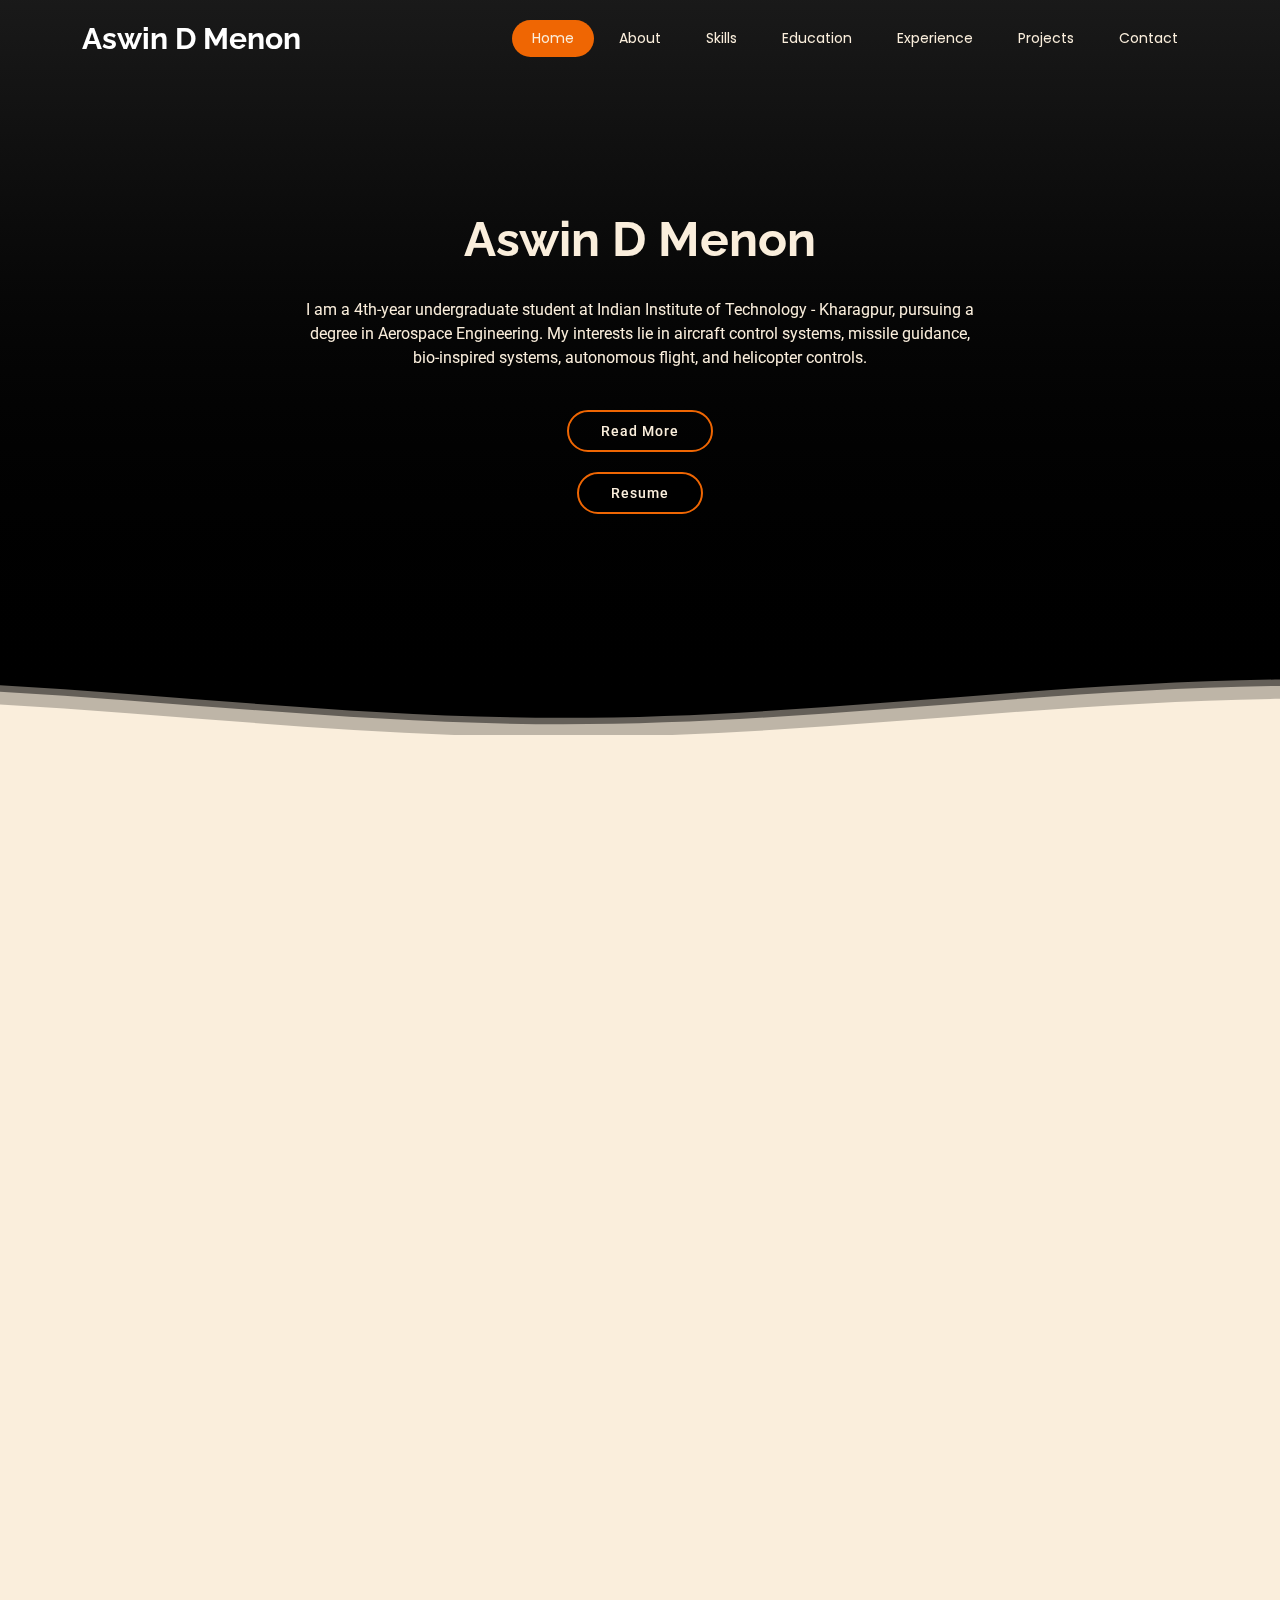
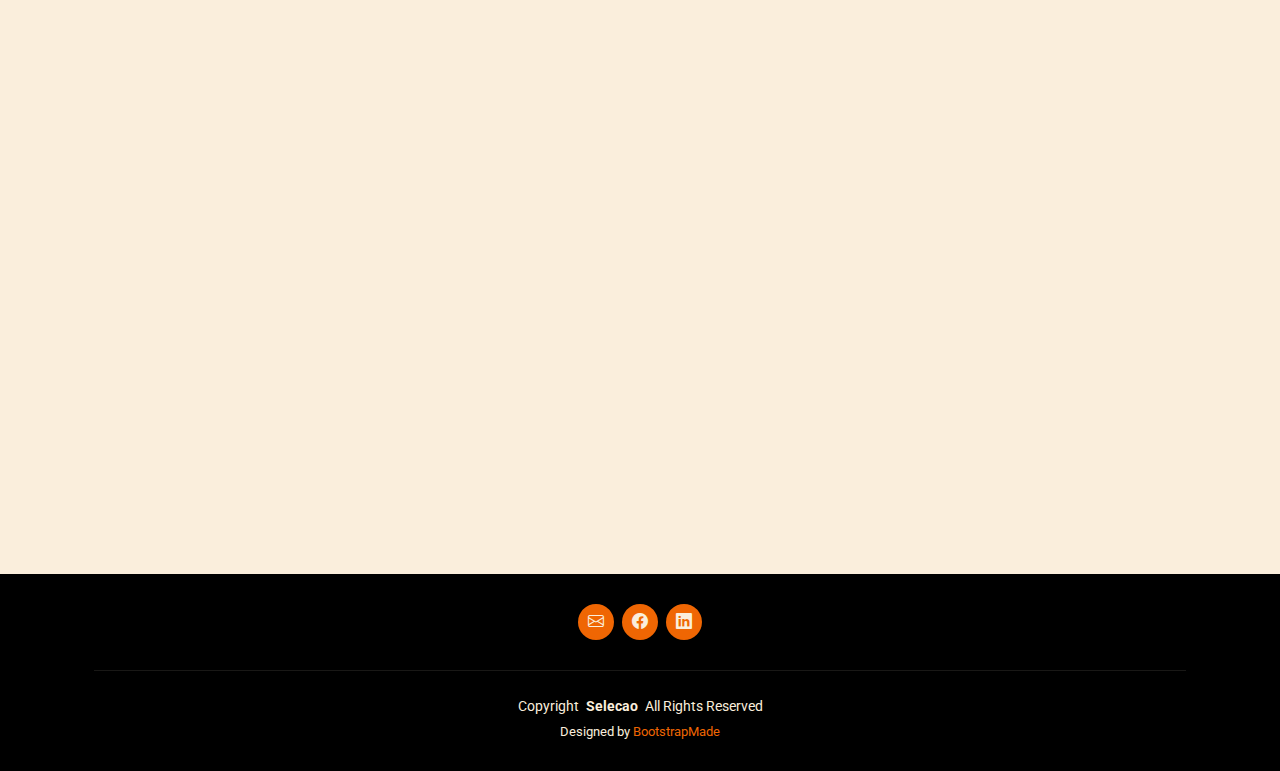
<file: index.html>
<!DOCTYPE html>
<html lang="en">

    <head>
        <meta charset="utf-8">
        <meta content="width=device-width, initial-scale=1.0" name="viewport">
        <title>Aswin D Menon</title>
        <meta name="description" content="">
        <meta name="keywords" content="">

        <!-- Favicons -->
        <link href="assets/img/favicon.png" rel="icon">
        <link href="assets/img/apple-touch-icon.png" rel="apple-touch-icon">

        <!-- Fonts -->
        <link href="https://fonts.googleapis.com" rel="preconnect">
        <link href="https://fonts.gstatic.com" rel="preconnect" crossorigin>
        <link href="https://fonts.googleapis.com/css2?family=Roboto:ital,wght@0,100;0,300;0,400;0,500;0,700;0,900;1,100;1,300;1,400;1,500;1,700;1,900&family=Poppins:ital,wght@0,100;0,200;0,300;0,400;0,500;0,600;0,700;0,800;0,900;1,100;1,200;1,300;1,400;1,500;1,600;1,700;1,800;1,900&family=Raleway:ital,wght@0,100;0,200;0,300;0,400;0,500;0,600;0,700;0,800;0,900;1,100;1,200;1,300;1,400;1,500;1,600;1,700;1,800;1,900&display=swap" rel="stylesheet">

        <!-- Vendor CSS Files -->
        <link href="assets/vendor/bootstrap/css/bootstrap.min.css" rel="stylesheet">
        <link href="assets/vendor/bootstrap-icons/bootstrap-icons.css" rel="stylesheet">
        <link href="assets/vendor/aos/aos.css" rel="stylesheet">
        <link href="assets/vendor/animate.css/animate.min.css" rel="stylesheet">
        <link href="assets/vendor/glightbox/css/glightbox.min.css" rel="stylesheet">
        <link href="assets/vendor/swiper/swiper-bundle.min.css" rel="stylesheet">

        <!-- Main CSS File -->
        <link href="assets/css/main.css" rel="stylesheet">

        <!-- =======================================================
            * Template Name: Selecao
            * Template URL: https://bootstrapmade.com/selecao-bootstrap-template/
            * Updated: Aug 07 2024 with Bootstrap v5.3.3
            * Author: BootstrapMade.com
            * License: https://bootstrapmade.com/license/
            ======================================================== -->
    </head>

    <body class="index-page">

        <header id="header" class="header d-flex align-items-center fixed-top">
            <div class="container-fluid container-xl position-relative d-flex align-items-center justify-content-between">

                <a href="index.html" class="logo d-flex align-items-center">
                    <!-- Uncomment the line below if you also wish to use an image logo -->
                    <!-- <img src="assets/img/logo.png" alt=""> -->
                    <h1 class="sitename">Aswin D Menon</h1>
                </a>

                <nav id="navmenu" class="navmenu">
                    <ul>
                        <li><a href="#hero" class="active">Home</a></li>
                        <li><a href="#about">About</a></li>
                        <li><a href="#skills">Skills</a></li>
                        <li><a href="#education">Education</a></li>
                        <li><a href="#experience">Experience</a></li>
                        <li><a href="#projects">Projects</a></li>
                        <li><a href="#contact">Contact</a></li>
                    </ul>
                    <i class="mobile-nav-toggle d-xl-none bi bi-list"></i>
                </nav>

            </div>
        </header>

        <main class="main">

            <!-- Hero Section -->
            <section id="hero" class="hero section dark-background">

                <div id="hero-carousel" data-bs-interval="5000" class="container carousel carousel-fade" data-bs-ride="carousel">

                    <!-- Slide 1 -->
                    <div class="carousel-item active">
                        <div class="carousel-container">
                            <h2 class="animate__animated animate__fadeInDown">Aswin D Menon</h2>
                            <p class="animate__animated animate__fadeInUp">I am a 4th-year undergraduate student at Indian Institute of Technology - Kharagpur, pursuing a degree in Aerospace Engineering. My interests lie in aircraft control systems, missile guidance, bio-inspired systems, autonomous flight, and helicopter controls.</p>
                            <a href="#about" class="btn-get-started animate__animated animate__fadeInUp scrollto">Read More</a>
                            <button onclick="document.location='./assets/Aswin_D_Menon_CV.pdf'" class="btn-resume animate__animated animate__fadeInUp">Resume</button>
                        </div>
                    </div>
                </div>

                <svg class="hero-waves" xmlns="http://www.w3.org/2000/svg" xmlns:xlink="http://www.w3.org/1999/xlink" viewBox="0 24 150 28 " preserveAspectRatio="none">
                    <defs>
                    <path id="wave-path" d="M-160 44c30 0 58-18 88-18s 58 18 88 18 58-18 88-18 58 18 88 18 v44h-352z"></path>
                    </defs>
                    <g class="wave1">
                    <use xlink:href="#wave-path" x="50" y="3"></use>
                    </g>
                    <g class="wave2">
                    <use xlink:href="#wave-path" x="50" y="0"></use>
                    </g>
                    <g class="wave3">
                    <use xlink:href="#wave-path" x="50" y="9"></use>
                    </g>
                </svg>

            </section><!-- /Hero Section -->


            <!-- About Section -->
            <section id="about" class="about section">

                <!-- Section Title -->
                <div class="container section-title" data-aos="fade-up">
                    <h2>About</h2>
                    <p>Who I am</p>
                </div><!-- End Section Title -->

                <div class="container" data-aos="fade-up">
                    <p>
                            I'm Aswin D Menon, an aspiring aerospace engineer at Indian Institute of Technology - Kharagpur. I'm passionate about developing advanced control systems for aircraft and helicopters, especially using principles of autonomous navigation. I want to contribute to designing the next generation of safer, more efficient, and highly maneuverable aircraft. Right now, I'm working on building new control algorithms for improved realizability and maneuverability of autonomous missile systems. I'm convinced the future of flight is intelligent automation, and I'm committed to pushing the field forward through research and innovative design.
                    </p>
                    <!--
                    <a onclick="document.location='./assets/Aswin_D_Menon_CV.pdf'">text</a> 
                    -->
                </div>
            </section><!-- /About Section -->


            <!-- Skills Section -->
            <section id="skills" class="about section">

                <!-- Section Title -->
                <div class="container section-title" data-aos="fade-up">
                    <h2>Skills</h2>
                    <p>What I'm good at</p>
                </div><!-- End Section Title -->

                <div class="container">
                    <div class="row gy-4">
                        <div class="col-lg-4 content" data-aos="fade-up" data-aos-delay="100">
                            <ul>
                                <li><i class="bi bi-check2-circle"></i> <span>Python</span></li>
                                <li><i class="bi bi-check2-circle"></i> <span>C</span></li>
                                <li><i class="bi bi-check2-circle"></i> <span>MATLAB</span></li>
                                <li><i class="bi bi-check2-circle"></i> <span>Arduino</span></li>
                            </ul>
                        </div>
                        <div class="col-lg-4 content" data-aos="fade-up" data-aos-delay="100">
                            <ul>
                                <li><i class="bi bi-check2-circle"></i> <span>Visual Basic</span></li>
                                <li><i class="bi bi-check2-circle"></i> <span>LaTeX</span></li>
                                <li><i class="bi bi-check2-circle"></i> <span>Simulink</span></li>
                                <li><i class="bi bi-check2-circle"></i> <span>Ansys Fluent</span></li>
                            </ul>
                        </div>
                        <div class="col-lg-4 content" data-aos="fade-up" data-aos-delay="100">
                            <ul>
                                <li><i class="bi bi-check2-circle"></i> <span>Fusion 360</span></li>
                                <li><i class="bi bi-check2-circle"></i> <span>Pix4Dmapper</span></li>
                                <li><i class="bi bi-check2-circle"></i> <span>Photoshop</span></li>
                                <li><i class="bi bi-check2-circle"></i> <span>Premier Pro</span></li>
                            </ul>
                        </div>
                    </div>
                </div>
            </section><!-- /Skills Section -->


            <!-- Education Section -->
            <section id="education" class="about section">

                <!-- Section Title -->
                <div class="container section-title" data-aos="fade-up">
                    <h2>Education</h2>
                    <p>Where I've studied</p>
                </div><!-- End Section Title -->

                <div class="container">
                    <div class="container" data-aos="fade-up">
                        <h3>Bachelor of Technology</h3>
                        <h5>&emsp;&emsp;&emsp;&emsp;&emsp;&emsp;in Aerospace Engineering</h5>
                        <p class="fst-italic">
                        Indian Institute of Technology, Kharagpur
                        </p>
                    </div>
                    <div class="container" data-aos="fade-up">
                        <h4>Coursework</h4>
                    </div>
                    <div class="row gy-4">
                        <div class="col-lg-3 content" data-aos="fade-up" data-aos-delay="100">
                            <ul>
                                <li><i class="bi bi-check2-circle"></i> <span>Automatic Control of Aircraft</span></li>
                                <li><i class="bi bi-check2-circle"></i> <span>Flight Stability and Control</span></li>
                            </ul>
                        </div>
                        <div class="col-lg-3 content" data-aos="fade-up" data-aos-delay="100">
                            <ul>
                                <li><i class="bi bi-check2-circle"></i> <span>Introduction to Flight Vehicle Controls</span></li>
                                <li><i class="bi bi-check2-circle"></i> <span>Mechanics of Flight</span></li>
                            </ul>
                        </div>
                        <div class="col-lg-3 content" data-aos="fade-up" data-aos-delay="100">
                            <ul>
                                <li><i class="bi bi-check2-circle"></i> <span>Embedded Control Systems</span></li>
                                <li><i class="bi bi-check2-circle"></i> <span>Systems Laboratory</span></li>
                            </ul>
                        </div>
                        <div class="col-lg-3 content" data-aos="fade-up" data-aos-delay="100">
                            <ul>
                                <li><i class="bi bi-check2-circle"></i> <span>Introduction to Helicopter Engineering</span></li>
                                <li><i class="bi bi-check2-circle"></i> <span>Dynamics for Aerospace Engineer</span></li>
                            </ul>
                        </div>
                    </div>
                </div>
            </section><!-- /Experience Section -->


            <!-- Experience Section -->
            <section id="experience" class="projects section">

                <!-- Section Title -->
                <div class="container section-title" data-aos="fade-up">
                    <h2>Experence</h2>
                    <p>Where I've worked</p>
                </div><!-- End Section Title -->

                <div class="container">
                    <ul class="nav nav-tabs row  d-flex" data-aos="fade-up" data-aos-delay="100">
                        <li class="nav-item col-4">
                            <a class="nav-link active show" data-bs-toggle="tab" data-bs-target="#experience-tab-1">
                                <i class="bi bi-map"></i>
                                <h4 class="d-none d-lg-block">Undergraduate Research | Unmanned Aerial Vehicles Lab</h4>
                            </a>
                        </li>
                        <li class="nav-item col-4">
                            <a class="nav-link" data-bs-toggle="tab" data-bs-target="#experience-tab-2">
                                <i class="bi bi-wind"></i>
                                <h4 class="d-none d-lg-block">Research Intern | RWR&DC</h4>
                            </a>
                        </li>
                        <li class="nav-item col-4">
                            <a class="nav-link" data-bs-toggle="tab" data-bs-target="#experience-tab-3">
                                <i class="bi bi-airplane"></i>
                                <h4 class="d-none d-lg-block">Summer Intern | Aircraft Division</h4>
                            </a>
                        </li>
                    </ul><!-- End Tab Nav -->

                    <div class="tab-content" data-aos="fade-up" data-aos-delay="200">

                        <div class="tab-pane fade active show" id="experience-tab-1">
                            <div class="row">
                                <!--
                                <div class="col-lg-6 order-2 order-lg-1 mt-3 mt-lg-0">
                                -->
                                    <h3>Undergraduate Research | Unmanned Aerial Vehicles Lab</h3>
                                    <p class="fst-italic">
                                    Prof. Sikha Hota | August 2024 - Present
                                    </p>
                                    <ul>
                                        <li><i class="bi bi-check2-all"></i> <span>Implemented Biased PNG, Two-Stage PNG, and Time-to-go Polynomial Guidance laws for 2D missile interception scenario</span> </li>
                                        <li><i class="bi bi-check2-all"></i> <span>Affirmed that the guidance algorithms achieved desired impact angles while satisfying acceleration and FOV constraints<span></li>
                                        <li><i class="bi bi-check2-all"></i> <span>Adopted multi-planar guidance laws for 3D interception and working to eliminate lateral acceleration profile discontinuities</span></li>
                                        <button onclick="document.location='./assets/BTP_1_Report___Aswin D Menon.pdf'" class="btn-resume animate__animated animate__fadeInUp">Report</button>
                                    </ul>
                                    <!--
                                </div>
                                    -->
                                <!--
                                <div class="col-lg-6 order-1 order-lg-2 text-center">
                                    <img src="assets/img/working-1.jpg" alt="" class="img-fluid">
                                </div>
                                -->
                            </div>
                        </div><!-- End Tab Content Item -->

                        <div class="tab-pane fade" id="experience-tab-2">
                            <div class="row">
                                <!--
                                <div class="col-lg-6 order-2 order-lg-1 mt-3 mt-lg-0">
                                -->
                                    <h3>Research Intern | RWR&DC</h3>
                                    <p class="fst-italic">
                                    Hindustan Aeronautics Ltd | May 2024 - July 2024
                                    </p>
                                    <ul>
                                        <li><i class="bi bi-check2-all"></i> <span>Analyzed, in-depth, the AFCS (Automatic Flight Control System) and actuator mechanisms of a semi-autonomous helicopter</span></li>
                                        <li><i class="bi bi-check2-all"></i> <span>Integrated Pitt-Peters dynamic inflow model into the helicopter dynamics simulator to improve transient response predictions</span></li>
                                        <li><i class="bi bi-check2-all"></i> <span>Validated simulation results against flight test data, for collective dump input, identifying areas for future developments</span></li>
                                        <button onclick="document.location='./assets/HAL_Internship_report.pdf'" class="btn-resume animate__animated animate__fadeInUp">Report</button>
                                        <button onclick="document.location='./assets/HAL Certificate 2.jpeg'" class="btn-resume animate__animated animate__fadeInUp">Certificate</button>
                                        
                                    </ul>
                                    <!--
                                </div>
                                    -->
                                <!--
                                <div class="col-lg-6 order-1 order-lg-2 text-center">
                                    <img src="assets/img/working-2.jpg" alt="" class="img-fluid">
                                </div>
                                -->
                            </div>
                        </div><!-- End Tab Content Item -->

                        <div class="tab-pane fade" id="experience-tab-3">
                            <div class="row">
                                <!--
                                <div class="col-lg-6 order-2 order-lg-1 mt-3 mt-lg-0">
                                -->
                                    <h3>Summer Intern | Aircraft Division</h3>
                                    <p class="fst-italic">
                                    Hindustan Aeronautics Ltd | June 2023
                                    </p>
                                    <ul>
                                        <li><i class="bi bi-check2-all"></i> <span>Gained hands-on exposure to processes from machining to final assembly of various Hawk, Jaguar, and LCA Tejas aircrafts</span></li>
                                        <li><i class="bi bi-check2-all"></i> <span>Acquired in-depth knowledge of system integration through immersive training in aircraft hangars and production facilities</span></li>
                                        <button onclick="document.location='./assets/HAL Certificate 1.jpeg'" class="btn-resume animate__animated animate__fadeInUp">Certificate</button>
                                    </ul>
                                    <!--
                                </div>
                                    -->
                                <!--
                                <div class="col-lg-6 order-1 order-lg-2 text-center">
                                    <img src="assets/img/working-3.jpg" alt="" class="img-fluid">
                                </div>
                                -->
                            </div>
                        </div><!-- End Tab Content Item -->
                    </div>
                </div>
            </section><!-- /Experience Section -->


            <!-- Projects Section -->
            <section id="projects" class="projects section">

                <!-- Section Title -->
                <div class="container section-title" data-aos="fade-up">
                    <h2>Projects</h2>
                    <p>What I've done</p>
                </div><!-- End Section Title -->

                <div class="container">
                    <ul class="nav nav-tabs row  d-flex" data-aos="fade-up" data-aos-delay="100">
                        <li class="nav-item col-4">
                            <a class="nav-link active show" data-bs-toggle="tab" data-bs-target="#projects-tab-1">
                                <i class="bi bi-map"></i>
                                <h4 class="d-none d-lg-block">Aerial 2D Mapping and Estimation of Forest Area Cover</h4>
                            </a>
                        </li>
                        <li class="nav-item col-4">
                            <a class="nav-link" data-bs-toggle="tab" data-bs-target="#projects-tab-2">
                                <i class="bi bi-wind"></i>
                                <h4 class="d-none d-lg-block">CFD Analysis of Sports Ball Aerodynamics</h4>
                            </a>
                        </li>
                        <li class="nav-item col-4">
                            <a class="nav-link" data-bs-toggle="tab" data-bs-target="#projects-tab-3">
                                <i class="bi bi-airplane"></i>
                                <h4 class="d-none d-lg-block">Design and Analysis of a Quad-Wing Flapping Prototype</h4>
                            </a>
                        </li>
                        <li class="nav-item col-4">
                            <a class="nav-link" data-bs-toggle="tab" data-bs-target="#projects-tab-4">
                                <i class="bi bi-fire"></i>
                                <h4 class="d-none d-lg-block">Aerial Carbon Emission Monitoring System</h4>
                            </a>
                        </li>
                        <li class="nav-item col-4">
                            <a class="nav-link" data-bs-toggle="tab" data-bs-target="#projects-tab-5">
                                <i class="bi bi-droplet"></i>
                                <h4 class="d-none d-lg-block">Qualitative study on Worthington Jets</h4>
                            </a>
                        </li>
                        <li class="nav-item col-4">
                            <a class="nav-link" data-bs-toggle="tab" data-bs-target="#projects-tab-6">
                                <i class="bi bi-cloud-drizzle"></i>
                                <h4 class="d-none d-lg-block">Smart Irrigation System</h4>
                            </a>
                        </li>
                    </ul><!-- End Tab Nav -->

                    <div class="tab-content" data-aos="fade-up" data-aos-delay="200">

                        <div class="tab-pane fade active show" id="projects-tab-1">
                            <div class="row">
                                <!--
                                <div class="col-lg-6 order-2 order-lg-1 mt-3 mt-lg-0">
                                -->
                                    <h3>Aerial 2D Mapping and Estimation of Forest Area Cover</h3>
                                    <p class="fst-italic">
                                    Prof. Sandeep Saha | Jan 2024 - Apr 2024
                                    </p>
                                    <ul>
                                        <li><i class="bi bi-check2-all"></i> <span>Constructed orthorectified 2D maps from aerial images, having GPS and altitude data, by stitching using Pix4Dmappe</span> </li>
                                        <li><i class="bi bi-check2-all"></i> <span>Enhanced the map resolution using EDSR and estimated average forest canopy height for sample data by creating a DSM</span></li>
                                        <li><i class="bi bi-check2-all"></i> <span>Automated forest cover estimation using a U-Net CNN model trained on labeled aerial imagery and diverse public dataset</span></li>
                                        <button onclick="document.location='./assets/Flight Testing Lab Project Report.pdf'" class="btn-resume animate__animated animate__fadeInUp">Report</button>
                                    </ul>
                                    <!--
                                </div>
                                    -->
                                <!--
                                <div class="col-lg-6 order-1 order-lg-2 text-center">
                                    <img src="assets/img/working-1.jpg" alt="" class="img-fluid">
                                </div>
                                -->
                            </div>
                        </div><!-- End Tab Content Item -->

                        <div class="tab-pane fade" id="projects-tab-2">
                            <div class="row">
                                <!--
                                <div class="col-lg-6 order-2 order-lg-1 mt-3 mt-lg-0">
                                -->
                                    <h3>CFD Analysis of Sports Ball Aerodynamics</h3>
                                    <p class="fst-italic">
                                    Prof. Sunil Manohar Dash | Jan 2024 - Apr 2024
                                    </p>
                                    <ul>
                                        <li><i class="bi bi-check2-all"></i> <span>Simulated flow around golf ball &amp; basketball (with &amp; without spin) in ANSYS Fluent and analyzed aerodynamic coefficient</span></li>
                                        <li><i class="bi bi-check2-all"></i> <span>Investigated dimple effects on golf ball aerodynamics by varying size parameters and Magnus effect on basketball’s trajectory</span></li>
                                        <button onclick="document.location='./assets/Flow around basketball and golfball.pptx'" class="btn-resume animate__animated animate__fadeInUp">Presentation</button>
                                    </ul>
                                    <!--
                                </div>
                                    -->
                                <!--
                                <div class="col-lg-6 order-1 order-lg-2 text-center">
                                    <img src="assets/img/working-2.jpg" alt="" class="img-fluid">
                                </div>
                                -->
                            </div>
                        </div><!-- End Tab Content Item -->

                        <div class="tab-pane fade" id="projects-tab-3">
                            <div class="row">
                                <!--
                                <div class="col-lg-6 order-2 order-lg-1 mt-3 mt-lg-0">
                                -->
                                    <h3>Design and Analysis of a Quad-Wing Flapping Prototype</h3>
                                    <p class="fst-italic">
                                    Prof. Sandeep Saha | Aug 2023 - Nov 2023
                                    </p>
                                    <ul>
                                        <li><i class="bi bi-check2-all"></i> <span>Designed and built a dragonfly-inspired quad-wing flapping prototype with a gear-slider mechanism for variable wing phase</span></li>
                                        <li><i class="bi bi-check2-all"></i> <span>Integrated a passive joint to allow wing rotation for realistic lift generation and conducted smoke visualization experiment</span></li>
                                        <li><i class="bi bi-check2-all"></i> <span>Gauged force changes with varied wing beat frequencies and front-wing-hind-wing phase differences, using precision sensor</span></li>
                                        <li><i class="bi bi-check2-all"></i> <span>Analyzed spanwise and chordwise wing flexibility effects on lift using 3 different wing materials, utilizing a high-speed camera</span></li>
                                        <button onclick="document.location='./assets/Design Project Report 1.pdf'" class="btn-resume animate__animated animate__fadeInUp">Report on Design and Analysis</button>
                                        <button onclick="document.location='./assets/Design Project Report 2.pdf'" class="btn-resume animate__animated animate__fadeInUp">Report on Study of Flexibility</button>
                                    </ul>
                                    <!--
                                </div>
                                    -->
                                <!--
                                <div class="col-lg-6 order-1 order-lg-2 text-center">
                                    <img src="assets/img/working-3.jpg" alt="" class="img-fluid">
                                </div>
                                -->
                            </div>
                        </div><!-- End Tab Content Item -->

                        <div class="tab-pane fade" id="projects-tab-4">
                            <div class="row">
                                <!--
                                <div class="col-lg-6 order-2 order-lg-1 mt-3 mt-lg-0">
                                -->
                                    <h3>Aerial Carbon Emission Monitoring System</h3>
                                    <p class="fst-italic">
                                    Prof. Srinibas Karmakar | Aug 2023 - Nov 2023
                                    </p>
                                    <ul>
                                        <li><i class="bi bi-check2-all"></i> <span>Designed a drone-deployed module equipped with MQ7 and MQ135 sensors and measured CO and CO2 emissions real-time</span></li>
                                        <li><i class="bi bi-check2-all"></i> <span>Developed a method for ascent time calculations, intended for a helium-balloon-lifted setup, adopting an atmospheric mode</span></li>
                                        <li><i class="bi bi-check2-all"></i> <span>Administered an altitude tracking system using BMP280 sensor data and employed nRF24L01 modules for data transmission</span></li>
                                        <button onclick="document.location='./assets/Innovation Lab Project Report.pdf'" class="btn-resume animate__animated animate__fadeInUp">Report</button>
                                    </ul>
                                    <!--
                                </div>
                                    -->
                                <!--
                                <div class="col-lg-6 order-1 order-lg-2 text-center">
                                    <img src="assets/img/working-4.jpg" alt="" class="img-fluid">
                                </div>
                                -->
                            </div>
                        </div><!-- End Tab Content Item -->

                        <div class="tab-pane fade" id="projects-tab-5">
                            <div class="row">
                                <!--
                                <div class="col-lg-6 order-2 order-lg-1 mt-3 mt-lg-0">
                                -->
                                    <h3>Qualitative study on Worthington Jets</h3>
                                    <p class="fst-italic">
                                    Prof. Sandeep Saha | Mar 2023 - Apr 2023
                                    </p>
                                    <ul>
                                        <li><i class="bi bi-check2-all"></i> <span>Experimentally investigated the effects of hydrophobicity, impact velocity, and sphere size on Worthington jet characteristics</span></li>
                                        <li><i class="bi bi-check2-all"></i> <span>Captured high-frame-rate video recordings to observe the surface closure phenomenon and recreated the Manu bomb effect</span></li>
                                        <button onclick="document.location='./assets/Qualitative Study on Worthington Jets.pdf'" class="btn-resume animate__animated animate__fadeInUp">Report</button>
                                    </ul>
                                    <!--
                                </div>
                                    -->
                                <!--
                                <div class="col-lg-6 order-1 order-lg-2 text-center">
                                    <img src="assets/img/working-4.jpg" alt="" class="img-fluid">
                                </div>
                                -->
                            </div>
                        </div><!-- End Tab Content Item -->

                        <div class="tab-pane fade" id="projects-tab-6">
                            <div class="row">
                                <!--
                                <div class="col-lg-6 order-2 order-lg-1 mt-3 mt-lg-0">
                                -->
                                    <h3>Smart Irrigation System</h3>
                                    <p class="fst-italic">
                                    Prof. Manjunatha Mahadevappa | Feb 2022 - Mar 2022
                                    </p>
                                    <ul>
                                        <li><i class="bi bi-check2-all"></i> <span>Implemented an automated irrigation system, using Arduino, optimizing water usage based on soil moisture and temperature</span></li>
                                        <li><i class="bi bi-check2-all"></i> <span>Integrated and calibrated moisture sensor, LM35 and a water pump, and developed embedded software to control irrigation</span></li>
                                        <button onclick="document.location='./assets/Smart Irrigation.pdf'" class="btn-resume animate__animated animate__fadeInUp">Report</button>
                                    </ul>
                                    <!--
                                </div>
                                    -->
                                <!--
                                <div class="col-lg-6 order-1 order-lg-2 text-center">
                                    <img src="assets/img/working-4.jpg" alt="" class="img-fluid">
                                </div>
                                -->
                            </div>
                        </div><!-- End Tab Content Item -->
                    </div>
                </div>
            </section><!-- /Projects Section -->


            <!-- Contact Section -->
            <section id="contact" class="contact section">

                <!-- Section Title -->
                <div class="container section-title" data-aos="fade-up">
                    <h2>Contact</h2>
                    <p>How I can be reached</p>
                </div><!-- End Section Title -->

                <div class="container" data-aos="fade" data-aos-delay="100">
                    <div class="info-item d-flex" data-aos="fade-up" data-aos-delay="200">
                        <i class="bi bi-envelope flex-shrink-0"></i>
                        <div>
                            <h3>Email</h3>
                            <a href="mailto:aswindmenon@gmail.com">aswindmenon@gmail.com</a>
                        </div>
                    </div><!-- End Info Item -->

                    <div class="info-item d-flex" data-aos="fade-up" data-aos-delay="300">
                        <i class="bi bi-linkedin flex-shrink-0"></i>
                        <div>
                            <h3>LinkedIn</h3>
                            <a href="http://www.linkedin.com/in/aswin-d-menon-a13727277">http://www.linkedin.com/in/aswin-d-menon-a13727277</a>
                        </div>
                    </div><!-- End Info Item -->

                    <div class="info-item d-flex" data-aos="fade-up" data-aos-delay="400">
                        <i class="bi bi-telephone flex-shrink-0"></i>
                        <div>
                            <h3>Phone</h3>
                            <p>+91 90612 08359</p>
                        </div>
                    </div><!-- End Info Item -->
                </div>
            </section><!-- /Contact Section -->

        </main>

        <footer id="footer" class="footer dark-background">
            <div class="container">
                <div class="social-links d-flex justify-content-center">
                    <a href=""><i class="bi bi-envelope"></i></a>
                    <a href=""><i class="bi bi-facebook"></i></a>
                    <a href="http://www.linkedin.com/in/aswin-d-menon-a13727277"><i class="bi bi-linkedin"></i></a>
                </div>
                <div class="container">
                    <div class="copyright">
                        <span>Copyright</span> <strong class="px-1 sitename">Selecao</strong> <span>All Rights Reserved</span>
                    </div>
                    <div class="credits">
                        <!-- All the links in the footer should remain intact. -->
                        <!-- You can delete the links only if you've purchased the pro version. -->
                        <!-- Licensing information: https://bootstrapmade.com/license/ -->
                        <!-- Purchase the pro version with working PHP/AJAX contact form: [buy-url] -->
                        Designed by <a href="https://bootstrapmade.com/">BootstrapMade</a>
                    </div>
                </div>
            </div>
        </footer>

        <!-- Scroll Top -->
        <a href="#" id="scroll-top" class="scroll-top d-flex align-items-center justify-content-center"><i class="bi bi-arrow-up-short"></i></a>

        <!-- Preloader -->
        <div id="preloader"></div>

        <!-- Vendor JS Files -->
        <script src="assets/vendor/bootstrap/js/bootstrap.bundle.min.js"></script>
        <script src="assets/vendor/php-email-form/validate.js"></script>
        <script src="assets/vendor/aos/aos.js"></script>
        <script src="assets/vendor/glightbox/js/glightbox.min.js"></script>
        <script src="assets/vendor/imagesloaded/imagesloaded.pkgd.min.js"></script>
        <script src="assets/vendor/isotope-layout/isotope.pkgd.min.js"></script>
        <script src="assets/vendor/swiper/swiper-bundle.min.js"></script>

        <!-- Main JS File -->
        <script src="assets/js/main.js"></script>

    </body>

</html>
</file>
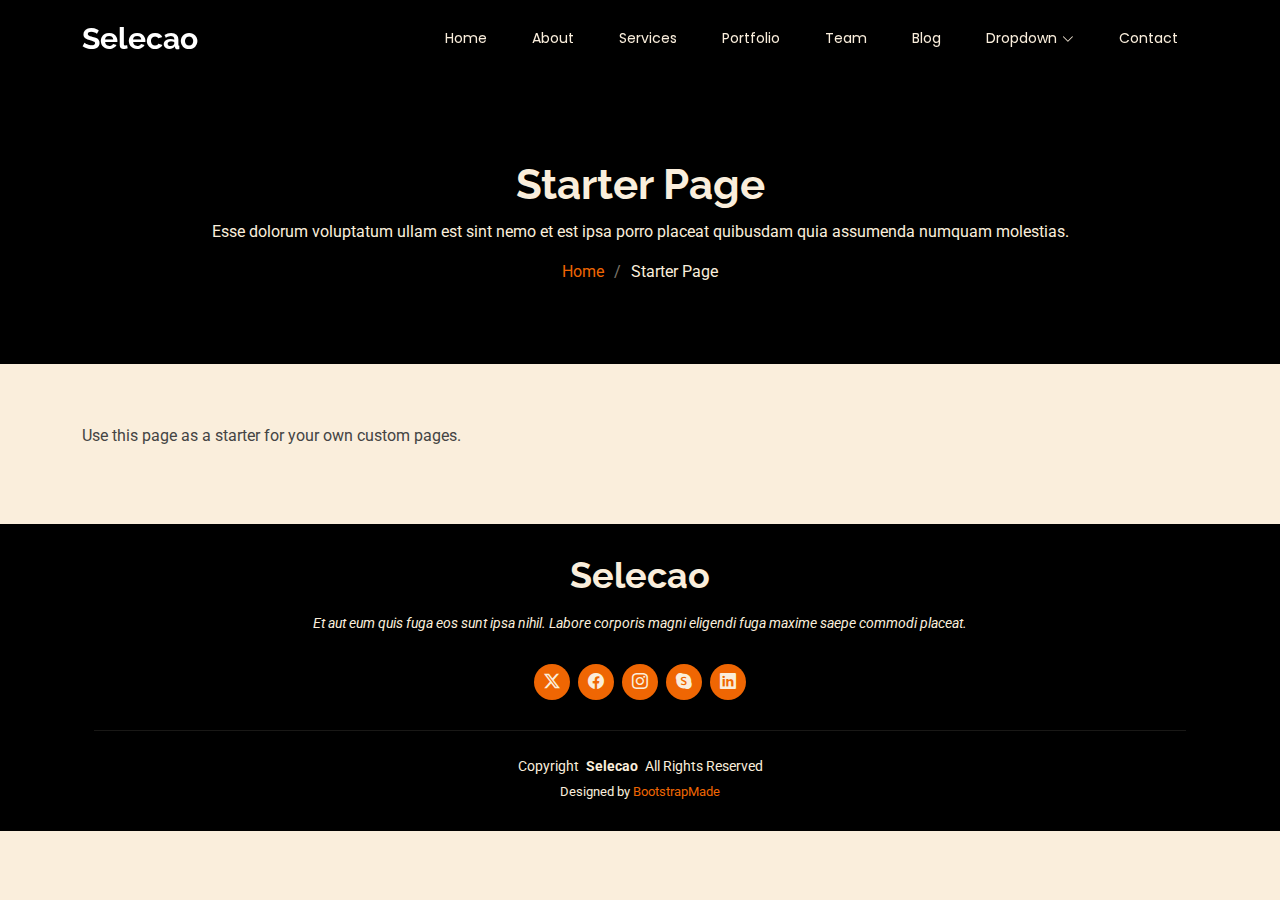
<file: starter-page.html>
<!DOCTYPE html>
<html lang="en">

    <head>
        <meta charset="utf-8">
        <meta content="width=device-width, initial-scale=1.0" name="viewport">
        <title>Starter Page - Selecao Bootstrap Template</title>
        <meta name="description" content="">
        <meta name="keywords" content="">

        <!-- Favicons -->
        <link href="assets/img/favicon.png" rel="icon">
        <link href="assets/img/apple-touch-icon.png" rel="apple-touch-icon">

        <!-- Fonts -->
        <link href="https://fonts.googleapis.com" rel="preconnect">
        <link href="https://fonts.gstatic.com" rel="preconnect" crossorigin>
        <link href="https://fonts.googleapis.com/css2?family=Roboto:ital,wght@0,100;0,300;0,400;0,500;0,700;0,900;1,100;1,300;1,400;1,500;1,700;1,900&family=Poppins:ital,wght@0,100;0,200;0,300;0,400;0,500;0,600;0,700;0,800;0,900;1,100;1,200;1,300;1,400;1,500;1,600;1,700;1,800;1,900&family=Raleway:ital,wght@0,100;0,200;0,300;0,400;0,500;0,600;0,700;0,800;0,900;1,100;1,200;1,300;1,400;1,500;1,600;1,700;1,800;1,900&display=swap" rel="stylesheet">

        <!-- Vendor CSS Files -->
        <link href="assets/vendor/bootstrap/css/bootstrap.min.css" rel="stylesheet">
        <link href="assets/vendor/bootstrap-icons/bootstrap-icons.css" rel="stylesheet">
        <link href="assets/vendor/aos/aos.css" rel="stylesheet">
        <link href="assets/vendor/animate.css/animate.min.css" rel="stylesheet">
        <link href="assets/vendor/glightbox/css/glightbox.min.css" rel="stylesheet">
        <link href="assets/vendor/swiper/swiper-bundle.min.css" rel="stylesheet">

        <!-- Main CSS File -->
        <link href="assets/css/main.css" rel="stylesheet">

        <!-- =======================================================
            * Template Name: Selecao
            * Template URL: https://bootstrapmade.com/selecao-bootstrap-template/
            * Updated: Aug 07 2024 with Bootstrap v5.3.3
            * Author: BootstrapMade.com
            * License: https://bootstrapmade.com/license/
            ======================================================== -->
    </head>

    <body class="starter-page-page">

        <header id="header" class="header d-flex align-items-center fixed-top">
            <div class="container-fluid container-xl position-relative d-flex align-items-center justify-content-between">

                <a href="index.html" class="logo d-flex align-items-center">
                    <!-- Uncomment the line below if you also wish to use an image logo -->
                    <!-- <img src="assets/img/logo.png" alt=""> -->
                    <h1 class="sitename">Selecao</h1>
                </a>

                <nav id="navmenu" class="navmenu">
                    <ul>
                        <li><a href="#hero">Home</a></li>
                        <li><a href="#about">About</a></li>
                        <li><a href="#services">Services</a></li>
                        <li><a href="#portfolio">Portfolio</a></li>
                        <li><a href="#team">Team</a></li>
                        <li><a href="blog.html">Blog</a></li>
                        <li class="dropdown"><a href="#"><span>Dropdown</span> <i class="bi bi-chevron-down toggle-dropdown"></i></a>
                            <ul>
                                <li><a href="#">Dropdown 1</a></li>
                                <li class="dropdown"><a href="#"><span>Deep Dropdown</span> <i class="bi bi-chevron-down toggle-dropdown"></i></a>
                                    <ul>
                                        <li><a href="#">Deep Dropdown 1</a></li>
                                        <li><a href="#">Deep Dropdown 2</a></li>
                                        <li><a href="#">Deep Dropdown 3</a></li>
                                        <li><a href="#">Deep Dropdown 4</a></li>
                                        <li><a href="#">Deep Dropdown 5</a></li>
                                    </ul>
                                </li>
                                <li><a href="#">Dropdown 2</a></li>
                                <li><a href="#">Dropdown 3</a></li>
                                <li><a href="#">Dropdown 4</a></li>
                            </ul>
                        </li>
                        <li><a href="#contact">Contact</a></li>
                    </ul>
                    <i class="mobile-nav-toggle d-xl-none bi bi-list"></i>
                </nav>

            </div>
        </header>

        <main class="main">

            <!-- Page Title -->
            <div class="page-title dark-background">
                <div class="container position-relative">
                    <h1>Starter Page</h1>
                    <p>Esse dolorum voluptatum ullam est sint nemo et est ipsa porro placeat quibusdam quia assumenda numquam molestias.</p>
                    <nav class="breadcrumbs">
                        <ol>
                            <li><a href="index.html">Home</a></li>
                            <li class="current">Starter Page</li>
                        </ol>
                    </nav>
                </div>
            </div><!-- End Page Title -->

            <!-- Starter Section Section -->
            <section id="starter-section" class="starter-section section">

                <div class="container" data-aos="fade-up">
                    <p>Use this page as a starter for your own custom pages.</p>
                </div>

            </section><!-- /Starter Section Section -->

        </main>

        <footer id="footer" class="footer dark-background">
            <div class="container">
                <h3 class="sitename">Selecao</h3>
                <p>Et aut eum quis fuga eos sunt ipsa nihil. Labore corporis magni eligendi fuga maxime saepe commodi placeat.</p>
                <div class="social-links d-flex justify-content-center">
                    <a href=""><i class="bi bi-twitter-x"></i></a>
                    <a href=""><i class="bi bi-facebook"></i></a>
                    <a href=""><i class="bi bi-instagram"></i></a>
                    <a href=""><i class="bi bi-skype"></i></a>
                    <a href=""><i class="bi bi-linkedin"></i></a>
                </div>
                <div class="container">
                    <div class="copyright">
                        <span>Copyright</span> <strong class="px-1 sitename">Selecao</strong> <span>All Rights Reserved</span>
                    </div>
                    <div class="credits">
                        <!-- All the links in the footer should remain intact. -->
                        <!-- You can delete the links only if you've purchased the pro version. -->
                        <!-- Licensing information: https://bootstrapmade.com/license/ -->
                        <!-- Purchase the pro version with working PHP/AJAX contact form: [buy-url] -->
                        Designed by <a href="https://bootstrapmade.com/">BootstrapMade</a>
                    </div>
                </div>
            </div>
        </footer>

        <!-- Scroll Top -->
        <a href="#" id="scroll-top" class="scroll-top d-flex align-items-center justify-content-center"><i class="bi bi-arrow-up-short"></i></a>

        <!-- Preloader -->
        <div id="preloader"></div>

        <!-- Vendor JS Files -->
        <script src="assets/vendor/bootstrap/js/bootstrap.bundle.min.js"></script>
        <script src="assets/vendor/php-email-form/validate.js"></script>
        <script src="assets/vendor/aos/aos.js"></script>
        <script src="assets/vendor/glightbox/js/glightbox.min.js"></script>
        <script src="assets/vendor/imagesloaded/imagesloaded.pkgd.min.js"></script>
        <script src="assets/vendor/isotope-layout/isotope.pkgd.min.js"></script>
        <script src="assets/vendor/swiper/swiper-bundle.min.js"></script>

        <!-- Main JS File -->
        <script src="assets/js/main.js"></script>

    </body>

</html>
</file>
<file: assets/css/main.css>
/**
* Template Name: Selecao
* Template URL: https://bootstrapmade.com/selecao-bootstrap-template/
* Updated: Aug 07 2024 with Bootstrap v5.3.3
* Author: BootstrapMade.com
* License: https://bootstrapmade.com/license/
*/

/*--------------------------------------------------------------
# Font & Color Variables
# Help: https://bootstrapmade.com/color-system/
--------------------------------------------------------------*/
/* Fonts */
:root {
  --default-font: "Roboto",  system-ui, -apple-system, "Segoe UI", Roboto, "Helvetica Neue", Arial, "Noto Sans", "Liberation Sans", sans-serif, "Apple Color Emoji", "Segoe UI Emoji", "Segoe UI Symbol", "Noto Color Emoji";
  --heading-font: "Raleway",  sans-serif;
  --nav-font: "Poppins",  sans-serif;
}

/* Global Colors - The following color variables are used throughout the website. Updating them here will change the color scheme of the entire website */
:root { 
  --background-color: #faeedc; /* Background color for the entire website, including individual sections */
  --default-color: #444444; /* Default color used for the majority of the text content across the entire website */
  --heading-color: #2a2c39; /* Color for headings, subheadings and title throughout the website */
  --accent-color: #ef6603; /* Accent color that represents your brand on the website. It's used for buttons, links, and other elements that need to stand out */
  --surface-color: #faeedc; /* The surface color is used as a background of boxed elements within sections, such as cards, icon boxes, or other elements that require a visual separation from the global background. */
  --contrast-color: #faeedc; /* Contrast color for text, ensuring readability against backgrounds of accent, heading, or default colors. */
}

/* Nav Menu Colors - The following color variables are used specifically for the navigation menu. They are separate from the global colors to allow for more customization options */
:root {
  --nav-color: #faeedc;  /* The default color of the main navmenu links */
  --nav-hover-color: #ef6603; /* Applied to main navmenu links when they are hovered over or active */
  --nav-mobile-background-color: #faeedc; /* Used as the background color for mobile navigation menu */
  --nav-dropdown-background-color: #faeedc; /* Used as the background color for dropdown items that appear when hovering over primary navigation items */
  --nav-dropdown-color: #060606; /* Used for navigation links of the dropdown items in the navigation menu. */
  --nav-dropdown-hover-color: #ef6603; /* Similar to --nav-hover-color, this color is applied to dropdown navigation links when they are hovered over. */
  --button-bg-color: #000000;
}

/* Color Presets - These classes override global colors when applied to any section or element, providing reuse of the sam color scheme. */

.light-background {
  --background-color: #f9f9f9;
  --surface-color: #faeedc;
}

.dark-background {
  --background-color: #000000;
  --default-color: #faeedc;
  --heading-color: #faeedc;
  --surface-color: #404356;
  --contrast-color: #faeedc;
}

/* Smooth scroll */
:root {
  scroll-behavior: smooth;
}

/*--------------------------------------------------------------
# General Styling & Shared Classes
--------------------------------------------------------------*/
body {
  color: var(--default-color);
  background-color: var(--background-color);
  font-family: var(--default-font);
}

a {
  color: var(--accent-color);
  text-decoration: none;
  transition: 0.3s;
}

a:hover {
  color: color-mix(in srgb, var(--accent-color), transparent 25%);
  text-decoration: none;
}

h1,
h2,
h3,
h4,
h5,
h6 {
  color: var(--heading-color);
  font-family: var(--heading-font);
}
/*--------------------------------------------------------------
# Global Header
--------------------------------------------------------------*/
.header {
  --background-color: rgba(255, 255, 255, 0);
  --heading-color: #ffffff;
  color: var(--default-color);
  background-color: var(--background-color);
  padding: 20px 0;
  transition: all 0.5s;
  z-index: 997;
}

.header .logo {
  line-height: 1;
}

.header .logo img {
  max-height: 32px;
  margin-right: 8px;
}

.header .logo h1 {
  font-size: 30px;
  margin: 0;
  font-weight: 700;
  color: var(--heading-color);
}

.scrolled .header {
  box-shadow: 0px 0 18px rgba(0, 0, 0, 0.1);
}

/* Global Header on Scroll
------------------------------*/
.scrolled .header {
  --background-color: rgba(42, 44, 57, 0.9);
}

/*--------------------------------------------------------------
# Navigation Menu
--------------------------------------------------------------*/
/* Navmenu - Desktop */
@media (min-width: 1200px) {
  .navmenu {
    padding: 0;
  }

  .navmenu ul {
    margin: 0;
    padding: 0;
    display: flex;
    list-style: none;
    align-items: center;
  }

  .navmenu li {
    position: relative;
    margin-left: 5px;
  }

  .navmenu a,
  .navmenu a:focus {
    color: var(--nav-color);
    padding: 8px 20px;
    font-size: 14px;
    font-family: var(--nav-font);
    font-weight: 400;
    display: flex;
    align-items: center;
    justify-content: space-between;
    white-space: nowrap;
    transition: 0.3s;
    border-radius: 50px;
  }

  .navmenu a i,
  .navmenu a:focus i {
    font-size: 12px;
    line-height: 0;
    margin-left: 5px;
    transition: 0.3s;
  }

  .navmenu li:hover>a,
  .navmenu .active,
  .navmenu .active:focus {
    background-color: var(--nav-hover-color);
  }

  .navmenu .dropdown ul {
    margin: 0;
    padding: 10px 0;
    background: var(--nav-dropdown-background-color);
    display: block;
    position: absolute;
    visibility: hidden;
    left: 0;
    top: 130%;
    opacity: 0;
    transition: 0.3s;
    border-radius: 15px;
    z-index: 99;
    box-shadow: 0px 0px 30px rgba(0, 0, 0, 0.1);
  }

  .navmenu .dropdown ul li {
    min-width: 200px;
    margin-left: 0;
  }

  .navmenu .dropdown ul a {
    padding: 10px 20px;
    font-size: 15px;
    text-transform: none;
    color: var(--nav-dropdown-color);
  }

  .navmenu .dropdown ul a i {
    font-size: 12px;
  }

  .navmenu .dropdown ul a:hover,
  .navmenu .dropdown ul .active:hover,
  .navmenu .dropdown ul li:hover>a {
    background-color: transparent;
    color: var(--nav-hover-color);
  }

  .navmenu .dropdown:hover>ul {
    opacity: 1;
    top: 105%;
    visibility: visible;
  }

  .navmenu .dropdown .dropdown ul {
    top: 0;
    left: -90%;
    visibility: hidden;
  }

  .navmenu .dropdown .dropdown:hover>ul {
    opacity: 1;
    top: 0;
    left: -100%;
    visibility: visible;
  }
}

/* Navmenu - Mobile */
@media (max-width: 1199px) {
  .mobile-nav-toggle {
    color: var(--nav-color);
    font-size: 28px;
    line-height: 0;
    margin-right: 10px;
    cursor: pointer;
    transition: color 0.3s;
  }

  .navmenu {
    padding: 0;
    z-index: 9997;
  }

  .navmenu ul {
    display: none;
    list-style: none;
    position: absolute;
    inset: 60px 20px 20px 20px;
    padding: 10px 0;
    margin: 0;
    border-radius: 6px;
    background-color: var(--nav-mobile-background-color);
    overflow-y: auto;
    transition: 0.3s;
    z-index: 9998;
    box-shadow: 0px 0px 30px rgba(0, 0, 0, 0.1);
  }

  .navmenu a,
  .navmenu a:focus {
    color: var(--nav-dropdown-color);
    padding: 10px 20px;
    font-family: var(--nav-font);
    font-size: 17px;
    font-weight: 500;
    display: flex;
    align-items: center;
    justify-content: space-between;
    white-space: nowrap;
    transition: 0.3s;
  }

  .navmenu a i,
  .navmenu a:focus i {
    font-size: 12px;
    line-height: 0;
    margin-left: 5px;
    width: 30px;
    height: 30px;
    display: flex;
    align-items: center;
    justify-content: center;
    border-radius: 50%;
    transition: 0.3s;
    background-color: color-mix(in srgb, var(--accent-color), transparent 90%);
  }

  .navmenu a i:hover,
  .navmenu a:focus i:hover {
    background-color: var(--accent-color);
    color: var(--contrast-color);
  }

  .navmenu a:hover,
  .navmenu .active,
  .navmenu .active:focus {
    color: var(--nav-dropdown-hover-color);
  }

  .navmenu .active i,
  .navmenu .active:focus i {
    background-color: var(--accent-color);
    color: var(--contrast-color);
    transform: rotate(180deg);
  }

  .navmenu .dropdown ul {
    position: static;
    display: none;
    z-index: 99;
    padding: 10px 0;
    margin: 10px 20px;
    background-color: var(--nav-dropdown-background-color);
    border: 1px solid color-mix(in srgb, var(--default-color), transparent 90%);
    box-shadow: none;
    transition: all 0.5s ease-in-out;
  }

  .navmenu .dropdown ul ul {
    background-color: rgba(33, 37, 41, 0.1);
  }

  .navmenu .dropdown>.dropdown-active {
    display: block;
    background-color: rgba(33, 37, 41, 0.03);
  }

  .mobile-nav-active {
    overflow: hidden;
  }

  .mobile-nav-active .mobile-nav-toggle {
    color: #fff;
    position: absolute;
    font-size: 32px;
    top: 15px;
    right: 15px;
    margin-right: 0;
    z-index: 9999;
  }

  .mobile-nav-active .navmenu {
    position: fixed;
    overflow: hidden;
    inset: 0;
    background: rgba(33, 37, 41, 0.8);
    transition: 0.3s;
  }

  .mobile-nav-active .navmenu>ul {
    display: block;
  }
}

/*--------------------------------------------------------------
# Global Footer
--------------------------------------------------------------*/
.footer {
  color: var(--default-color);
  background-color: var(--background-color);
  font-size: 14px;
  text-align: center;
  padding: 30px 0;
  position: relative;
}

.footer h3 {
  font-size: 36px;
  font-weight: 700;
  position: relative;
  padding: 0;
  margin: 0 0 15px 0;
}

.footer p {
  font-size: 15;
  font-style: italic;
  padding: 0;
  margin: 0 0 30px 0;
}

.footer .social-links {
  margin: 0 0 30px 0;
}

.footer .social-links a {
  font-size: 16px;
  display: flex;
  align-items: center;
  justify-content: center;
  background: var(--accent-color);
  color: var(--contrast-color);
  line-height: 1;
  margin: 0 4px;
  border-radius: 50%;
  text-align: center;
  width: 36px;
  height: 36px;
  transition: 0.3s;
}

.footer .social-links a:hover {
  background: color-mix(in srgb, var(--accent-color), transparent 20%);
  text-decoration: none;
}

.footer .copyright {
  padding-top: 25px;
  border-top: 1px solid color-mix(in srgb, var(--default-color), transparent 90%);
}

.footer .credits {
  font-size: 13px;
  padding-top: 5px;
}

/*--------------------------------------------------------------
# Preloader
--------------------------------------------------------------*/
#preloader {
  position: fixed;
  inset: 0;
  z-index: 9999;
  overflow: hidden;
  background-color: var(--background-color);
  transition: all 0.6s ease-out;
  width: 100%;
  height: 100vh;
}

#preloader:before,
#preloader:after {
  content: "";
  position: absolute;
  border: 4px solid var(--accent-color);
  border-radius: 50%;
  animation: animate-preloader 2s cubic-bezier(0, 0.2, 0.8, 1) infinite;
}

#preloader:after {
  animation-delay: -0.5s;
}

@keyframes animate-preloader {
  0% {
    width: 10px;
    height: 10px;
    top: calc(50% - 5px);
    left: calc(50% - 5px);
    opacity: 1;
  }

  100% {
    width: 72px;
    height: 72px;
    top: calc(50% - 36px);
    left: calc(50% - 36px);
    opacity: 0;
  }
}

/*--------------------------------------------------------------
# Scroll Top Button
--------------------------------------------------------------*/
.scroll-top {
  position: fixed;
  visibility: hidden;
  opacity: 0;
  right: 15px;
  bottom: -15px;
  z-index: 99999;
  background-color: var(--accent-color);
  width: 44px;
  height: 44px;
  border-radius: 50px;
  transition: all 0.4s;
}

.scroll-top i {
  font-size: 24px;
  color: var(--contrast-color);
  line-height: 0;
}

.scroll-top:hover {
  background-color: color-mix(in srgb, var(--accent-color), transparent 20%);
  color: var(--contrast-color);
}

.scroll-top.active {
  visibility: visible;
  opacity: 1;
  bottom: 15px;
}

/*--------------------------------------------------------------
# Disable aos animation delay on mobile devices
--------------------------------------------------------------*/
@media screen and (max-width: 768px) {
  [data-aos-delay] {
    transition-delay: 0 !important;
  }
}

/*--------------------------------------------------------------
# Global Page Titles & Breadcrumbs
--------------------------------------------------------------*/
.page-title {
  color: var(--default-color);
  background-color: var(--background-color);
  background-size: cover;
  background-position: center;
  background-repeat: no-repeat;
  padding: 160px 0 80px 0;
  text-align: center;
  position: relative;
}

.page-title:before {
  content: "";
  background-color: color-mix(in srgb, var(--background-color), transparent 50%);
  position: absolute;
  inset: 0;
}

.page-title h1 {
  font-size: 42px;
  font-weight: 700;
  margin-bottom: 10px;
}

.page-title .breadcrumbs ol {
  display: flex;
  flex-wrap: wrap;
  list-style: none;
  justify-content: center;
  padding: 0;
  margin: 0;
  font-size: 16px;
  font-weight: 400;
}

.page-title .breadcrumbs ol li+li {
  padding-left: 10px;
}

.page-title .breadcrumbs ol li+li::before {
  content: "/";
  display: inline-block;
  padding-right: 10px;
  color: color-mix(in srgb, var(--default-color), transparent 50%);
}

/*--------------------------------------------------------------
# Global Sections
--------------------------------------------------------------*/
section,
.section {
  color: var(--default-color);
  background-color: var(--background-color);
  padding: 60px 0;
  scroll-margin-top: 77px;
  overflow: clip;
}

/*--------------------------------------------------------------
# Global Section Titles
--------------------------------------------------------------*/
.section-title {
  padding-bottom: 60px;
  position: relative;
}

.section-title h2 {
  font-size: 14px;
  font-weight: 500;
  padding: 0;
  line-height: 1px;
  margin: 0;
  letter-spacing: 1.5px;
  text-transform: uppercase;
  color: color-mix(in srgb, var(--default-color), transparent 50%);
  position: relative;
}

.section-title h2::after {
  content: "";
  width: 120px;
  height: 1px;
  display: inline-block;
  background: var(--accent-color);
  margin: 4px 10px;
}

.section-title p {
  color: var(--heading-color);
  margin: 0;
  font-size: 28px;
  font-weight: 700;
  text-transform: uppercase;
  font-family: var(--heading-font);
}

/*--------------------------------------------------------------
# Hero Section
--------------------------------------------------------------*/
.hero {
  width: 100%;
  overflow: hidden;
  position: relative;
  background: linear-gradient(0deg, var(--background-color) 0%, color-mix(in srgb, var(--background-color) 90%, white 10%) 100%);
  padding: 0;
  display: flex;
  flex-direction: column;
  justify-content: end;
  align-items: center;
}

.hero .carousel-container {
  display: flex;
  justify-content: center;
  align-items: center;
  flex-direction: column;
  text-align: center;
  position: relative;
  min-height: 75vh;
  padding-top: 60px;
}

.hero h2 {
  margin-bottom: 30px;
  font-size: 48px;
  font-weight: 700;
}

.hero h2 span {
  text-decoration: underline;
}

.hero p {
  max-width: 80%;
  animation-delay: 0.4s;
  margin: 0 auto 30px auto;
}

.hero .carousel-control-prev,
.hero .carousel-control-next {
  width: 10%;
}

.hero .carousel-control-next-icon,
.hero .carousel-control-prev-icon {
  background: none;
  font-size: 48px;
  line-height: 1;
  width: auto;
  height: auto;
}

.hero .btn-get-started {
  font-weight: 500;
  font-size: 14px;
  letter-spacing: 1px;
  display: inline-block;
  padding: 12px 32px;
  border-radius: 50px;
  transition: 0.5s;
  line-height: 1;
  margin: 10px;
  animation-delay: 0.8s;
  color: var(--default-color);
  border: 2px solid var(--accent-color);
}

.hero .btn-get-started:hover {
  background: var(--accent-color);
  color: var(--contrast-color);
  text-decoration: none;
}

.hero .btn-resume {
  font-weight: 500;
  font-size: 14px;
  letter-spacing: 1px;
  display: inline-block;
  padding: 12px 32px;
  border-radius: 50px;
  transition: 0.5s;
  line-height: 1;
  margin: 10px;
  animation-delay: 0.8s;
  color: var(--default-color);
  background: var(--button-bg-color);
  border: 2px solid var(--accent-color);
}

.hero .btn-resume:hover {
  background: var(--accent-color);
  color: var(--contrast-color);
  text-decoration: none;
}

@media (min-width: 1024px) {
  .hero p {
    max-width: 60%;
  }

  .hero .carousel-control-prev,
  .hero .carousel-control-next {
    width: 5%;
  }
}

@media (max-width: 768px) {
  .hero .carousel-container {
    min-height: 90vh;
  }

  .hero h2 {
    font-size: 28px;
  }
}

.hero .hero-waves {
  display: block;
  width: 100%;
  height: 60px;
  position: relative;
}

.hero .wave1 use {
  animation: move-forever1 10s linear infinite;
  animation-delay: -2s;
  fill: var(--default-color);
  opacity: 0.6;
}

.hero .wave2 use {
  animation: move-forever2 8s linear infinite;
  animation-delay: -2s;
  fill: var(--default-color);
  opacity: 0.4;
}

.hero .wave3 use {
  animation: move-forever3 6s linear infinite;
  animation-delay: -2s;
  fill: var(--default-color);
}

@keyframes move-forever1 {
  0% {
    transform: translate(85px, 0%);
  }

  100% {
    transform: translate(-90px, 0%);
  }
}

@keyframes move-forever2 {
  0% {
    transform: translate(-90px, 0%);
  }

  100% {
    transform: translate(85px, 0%);
  }
}

@keyframes move-forever3 {
  0% {
    transform: translate(-90px, 0%);
  }

  100% {
    transform: translate(85px, 0%);
  }
}

/*--------------------------------------------------------------
# About Section
--------------------------------------------------------------*/
.about ul {
  list-style: none;
  padding: 0;
}

.about ul li {
  padding-bottom: 5px;
  display: flex;
  align-items: center;
}

.about ul i {
  font-size: 20px;
  padding-right: 4px;
  color: var(--accent-color);
}

.about .read-more {
  background: var(--accent-color);
  color: var(--contrast-color);
  font-family: var(--heading-font);
  font-weight: 500;
  font-size: 16px;
  letter-spacing: 1px;
  padding: 10px 28px;
  border-radius: 5px;
  transition: 0.3s;
  display: inline-flex;
  align-items: center;
  justify-content: center;
}

.about .read-more i {
  font-size: 18px;
  margin-left: 5px;
  line-height: 0;
  transition: 0.3s;
}

.about .read-more:hover {
  background: color-mix(in srgb, var(--accent-color), transparent 20%);
}

.about .read-more:hover i {
  transform: translate(5px, 0);
}

/*--------------------------------------------------------------
# Projects Section
--------------------------------------------------------------*/
.projects .nav-tabs {
  border: 0;
}

.projects .nav-link {
  background-color: var(--surface-color);
  color: var(--heading-color);
  border: 1px solid color-mix(in srgb, var(--default-color), transparent 85%);
  padding: 15px 20px;
  transition: 0.3s;
  border-radius: 0;
  display: flex;
  align-items: center;
  justify-content: center;
  cursor: pointer;
  height: 100%;
}

.projects .nav-link i {
  padding-right: 15px;
  font-size: 48px;
}

.projects .nav-link h4 {
  font-size: 18px;
  font-weight: 600;
  margin: 0;
}

.projects .nav-link:hover {
  color: var(--accent-color);
  border-color: var(--accent-color);
}

.projects .nav-link.active {
  background: var(--accent-color);
  color: var(--contrast-color);
  border-color: var(--accent-color);
}

.projects .nav-link.active h4 {
  color: var(--contrast-color);
}

@media (max-width: 768px) {
  .projects .nav-link i {
    padding: 0;
    line-height: 1;
    font-size: 36px;
  }
}

@media (max-width: 575px) {
  .projects .nav-link {
    padding: 15px;
  }

  .projects .nav-link i {
    font-size: 24px;
  }
}

.projects .tab-content {
  margin-top: 30px;
}

.projects .tab-pane h3 {
  color: var(--heading-color);
  font-weight: 700;
  font-size: 26px;
}

.projects .tab-pane ul {
  list-style: none;
  padding: 0;
}

.projects .tab-pane ul li {
  padding-bottom: 10px;
}

.projects .tab-pane ul i {
  font-size: 20px;
  padding-right: 4px;
  color: var(--accent-color);
}

.projects .tab-pane p:last-child {
  margin-bottom: 0;
}

/*--------------------------------------------------------------
# Contact Section
--------------------------------------------------------------*/
.contact .info-item+.info-item {
  margin-top: 40px;
}

.contact .info-item i {
  color: var(--accent-color);
  background: color-mix(in srgb, var(--accent-color), transparent 92%);
  font-size: 20px;
  width: 44px;
  height: 44px;
  display: flex;
  justify-content: center;
  align-items: center;
  border-radius: 50px;
  transition: all 0.3s ease-in-out;
  margin-right: 15px;
}

.contact .info-item h3 {
  padding: 0;
  font-size: 18px;
  font-weight: 700;
  margin-bottom: 5px;
}

.contact .info-item p {
  padding: 0;
  margin-bottom: 0;
  font-size: 14px;
}

.contact .info-item:hover i {
  background: var(--accent-color);
  color: var(--contrast-color);
}

.contact .php-email-form {
  height: 100%;
}

.contact .php-email-form input[type=text],
.contact .php-email-form input[type=email],
.contact .php-email-form textarea {
  font-size: 14px;
  padding: 10px 15px;
  box-shadow: none;
  border-radius: 0;
  color: var(--default-color);
  background-color: color-mix(in srgb, var(--background-color), transparent 50%);
  border-color: color-mix(in srgb, var(--default-color), transparent 80%);
}

.contact .php-email-form input[type=text]:focus,
.contact .php-email-form input[type=email]:focus,
.contact .php-email-form textarea:focus {
  border-color: var(--accent-color);
}

.contact .php-email-form input[type=text]::placeholder,
.contact .php-email-form input[type=email]::placeholder,
.contact .php-email-form textarea::placeholder {
  color: color-mix(in srgb, var(--default-color), transparent 70%);
}

.contact .php-email-form button[type=submit] {
  color: var(--contrast-color);
  background: var(--accent-color);
  border: 0;
  padding: 10px 30px;
  transition: 0.4s;
  border-radius: 50px;
}

.contact .php-email-form button[type=submit]:hover {
  background: color-mix(in srgb, var(--accent-color), transparent 25%);
}

/*--------------------------------------------------------------
# Portfolio Details Section
--------------------------------------------------------------*/
.projects-details .projects-details-slider img {
  width: 100%;
}

.projects-details .swiper-wrapper {
  height: auto;
}

.projects-details .swiper-button-prev,
.projects-details .swiper-button-next {
  width: 48px;
  height: 48px;
}

.projects-details .swiper-button-prev:after,
.projects-details .swiper-button-next:after {
  color: rgba(255, 255, 255, 0.8);
  background-color: rgba(0, 0, 0, 0.15);
  font-size: 24px;
  border-radius: 50%;
  width: 48px;
  height: 48px;
  display: flex;
  align-items: center;
  justify-content: center;
  transition: 0.3s;
}

.projects-details .swiper-button-prev:hover:after,
.projects-details .swiper-button-next:hover:after {
  background-color: rgba(0, 0, 0, 0.3);
}

@media (max-width: 575px) {

  .projects-details .swiper-button-prev,
  .projects-details .swiper-button-next {
    display: none;
  }
}

.projects-details .swiper-pagination {
  margin-top: 20px;
  position: relative;
}

.projects-details .swiper-pagination .swiper-pagination-bullet {
  width: 10px;
  height: 10px;
  background-color: color-mix(in srgb, var(--default-color), transparent 85%);
  opacity: 1;
}

.projects-details .swiper-pagination .swiper-pagination-bullet-active {
  background-color: var(--accent-color);
}

.projects-details .projects-info h3 {
  font-size: 22px;
  font-weight: 700;
  margin-bottom: 20px;
  padding-bottom: 20px;
  position: relative;
}

.projects-details .projects-info h3:after {
  content: "";
  position: absolute;
  display: block;
  width: 50px;
  height: 3px;
  background: var(--accent-color);
  left: 0;
  bottom: 0;
}

.projects-details .projects-info ul {
  list-style: none;
  padding: 0;
  font-size: 15px;
}

.projects-details .projects-info ul li {
  display: flex;
  flex-direction: column;
  padding-bottom: 15px;
}

.projects-details .projects-info ul strong {
  text-transform: uppercase;
  font-weight: 400;
  color: color-mix(in srgb, var(--default-color), transparent 50%);
  font-size: 14px;
}

.projects-details .projects-info .btn-visit {
  padding: 8px 40px;
  background: var(--accent-color);
  color: var(--contrast-color);
  border-radius: 50px;
  transition: 0.3s;
}

.projects-details .projects-info .btn-visit:hover {
  background: color-mix(in srgb, var(--accent-color), transparent 20%);
}

.projects-details .projects-description h2 {
  font-size: 26px;
  font-weight: 700;
  margin-bottom: 20px;
}

.projects-details .projects-description p {
  padding: 0;
}

.projects-details .projects-description .testimonial-item {
  padding: 30px 30px 0 30px;
  position: relative;
  background: color-mix(in srgb, var(--default-color), transparent 97%);
  margin-bottom: 50px;
}

.projects-details .projects-description .testimonial-item .testimonial-img {
  width: 90px;
  border-radius: 50px;
  border: 6px solid var(--background-color);
  float: left;
  margin: 0 10px 0 0;
}

.projects-details .projects-description .testimonial-item h3 {
  font-size: 18px;
  font-weight: bold;
  margin: 15px 0 5px 0;
  padding-top: 20px;
}

.projects-details .projects-description .testimonial-item h4 {
  font-size: 14px;
  color: #6c757d;
  margin: 0;
}

.projects-details .projects-description .testimonial-item .quote-icon-left,
.projects-details .projects-description .testimonial-item .quote-icon-right {
  color: color-mix(in srgb, var(--accent-color), transparent 50%);
  font-size: 26px;
  line-height: 0;
}

.projects-details .projects-description .testimonial-item .quote-icon-left {
  display: inline-block;
  left: -5px;
  position: relative;
}

.projects-details .projects-description .testimonial-item .quote-icon-right {
  display: inline-block;
  right: -5px;
  position: relative;
  top: 10px;
  transform: scale(-1, -1);
}

.projects-details .projects-description .testimonial-item p {
  font-style: italic;
  margin: 0 0 15px 0 0 0;
  padding: 0;
}

/*--------------------------------------------------------------
# Service Details Section
--------------------------------------------------------------*/
.service-details .service-box {
  background-color: var(--surface-color);
  padding: 20px;
  box-shadow: 0px 2px 20px rgba(0, 0, 0, 0.1);
}

.service-details .service-box+.service-box {
  margin-top: 30px;
}

.service-details .service-box h4 {
  font-size: 20px;
  font-weight: 700;
  border-bottom: 2px solid color-mix(in srgb, var(--default-color), transparent 92%);
  padding-bottom: 15px;
  margin-bottom: 15px;
}

.service-details .services-list {
  background-color: var(--surface-color);
}

.service-details .services-list a {
  color: color-mix(in srgb, var(--default-color), transparent 20%);
  background-color: color-mix(in srgb, var(--default-color), transparent 96%);
  display: flex;
  align-items: center;
  padding: 12px 15px;
  margin-top: 15px;
  transition: 0.3s;
}

.service-details .services-list a:first-child {
  margin-top: 0;
}

.service-details .services-list a i {
  font-size: 16px;
  margin-right: 8px;
  color: var(--accent-color);
}

.service-details .services-list a.active {
  color: var(--contrast-color);
  background-color: var(--accent-color);
}

.service-details .services-list a.active i {
  color: var(--contrast-color);
}

.service-details .services-list a:hover {
  background-color: color-mix(in srgb, var(--accent-color), transparent 95%);
  color: var(--accent-color);
}

.service-details .download-catalog a {
  color: var(--default-color);
  display: flex;
  align-items: center;
  padding: 10px 0;
  transition: 0.3s;
  border-top: 1px solid color-mix(in srgb, var(--default-color), transparent 90%);
}

.service-details .download-catalog a:first-child {
  border-top: 0;
  padding-top: 0;
}

.service-details .download-catalog a:last-child {
  padding-bottom: 0;
}

.service-details .download-catalog a i {
  font-size: 24px;
  margin-right: 8px;
  color: var(--accent-color);
}

.service-details .download-catalog a:hover {
  color: var(--accent-color);
}

.service-details .help-box {
  background-color: var(--accent-color);
  color: var(--contrast-color);
  margin-top: 30px;
  padding: 30px 15px;
}

.service-details .help-box .help-icon {
  font-size: 48px;
}

.service-details .help-box h4,
.service-details .help-box a {
  color: var(--contrast-color);
}

.service-details .services-img {
  margin-bottom: 20px;
}

.service-details h3 {
  font-size: 26px;
  font-weight: 700;
}

.service-details p {
  font-size: 15px;
}

.service-details ul {
  list-style: none;
  padding: 0;
  font-size: 15px;
}

.service-details ul li {
  padding: 5px 0;
  display: flex;
  align-items: center;
}

.service-details ul i {
  font-size: 20px;
  margin-right: 8px;
  color: var(--accent-color);
}

/*--------------------------------------------------------------
# Starter Section Section
--------------------------------------------------------------*/
.starter-section {
  /* Add your styles here */
}

/*--------------------------------------------------------------
# Blog Posts Section
--------------------------------------------------------------*/
.blog-posts article {
  background-color: var(--surface-color);
  box-shadow: 0 4px 16px rgba(0, 0, 0, 0.1);
  padding: 30px;
  height: 100%;
  border-radius: 10px;
  overflow: hidden;
}

.blog-posts .post-img {
  max-height: 240px;
  margin: -30px -30px 15px -30px;
  overflow: hidden;
}

.blog-posts .post-category {
  font-size: 16px;
  color: color-mix(in srgb, var(--default-color), transparent 40%);
  margin-bottom: 10px;
}

.blog-posts .title {
  font-size: 20px;
  font-weight: 700;
  padding: 0;
  margin: 0 0 20px 0;
}

.blog-posts .title a {
  color: var(--heading-color);
  transition: 0.3s;
}

.blog-posts .title a:hover {
  color: var(--accent-color);
}

.blog-posts .post-author-img {
  width: 50px;
  border-radius: 50%;
  margin-right: 15px;
}

.blog-posts .post-author {
  font-weight: 600;
  margin-bottom: 5px;
}

.blog-posts .post-date {
  font-size: 14px;
  color: color-mix(in srgb, var(--default-color), transparent 40%);
  margin-bottom: 0;
}

/*--------------------------------------------------------------
# Blog Pagination Section
--------------------------------------------------------------*/
.blog-pagination {
  padding-top: 0;
  color: color-mix(in srgb, var(--default-color), transparent 40%);
}

.blog-pagination ul {
  display: flex;
  padding: 0;
  margin: 0;
  list-style: none;
}

.blog-pagination li {
  margin: 0 5px;
  transition: 0.3s;
}

.blog-pagination li a {
  color: var(--accent-color);
  display: flex;
  align-items: center;
  justify-content: center;
  width: 36px;
  height: 36px;
  border-radius: 50%;
  border: 1px solid var(--accent-color);
}

.blog-pagination li a.active,
.blog-pagination li a:hover {
  background: var(--accent-color);
  color: var(--contrast-color);
}

.blog-pagination li a.active a,
.blog-pagination li a:hover a {
  color: var(--contrast-color);
}

/*--------------------------------------------------------------
# Blog Details Section
--------------------------------------------------------------*/
.blog-details {
  padding-bottom: 30px;
}

.blog-details .article {
  background-color: var(--surface-color);
  padding: 30px;
  box-shadow: 0 4px 16px rgba(0, 0, 0, 0.1);
}

.blog-details .post-img {
  margin: -30px -30px 20px -30px;
  overflow: hidden;
}

.blog-details .title {
  color: var(--heading-color);
  font-size: 28px;
  font-weight: 700;
  padding: 0;
  margin: 30px 0;
}

.blog-details .content {
  margin-top: 20px;
}

.blog-details .content h3 {
  font-size: 22px;
  margin-top: 30px;
  font-weight: bold;
}

.blog-details .content blockquote {
  overflow: hidden;
  background-color: color-mix(in srgb, var(--default-color), transparent 95%);
  padding: 60px;
  position: relative;
  text-align: center;
  margin: 20px 0;
}

.blog-details .content blockquote p {
  color: var(--default-color);
  line-height: 1.6;
  margin-bottom: 0;
  font-style: italic;
  font-weight: 500;
  font-size: 22px;
}

.blog-details .content blockquote:after {
  content: "";
  position: absolute;
  left: 0;
  top: 0;
  bottom: 0;
  width: 3px;
  background-color: var(--accent-color);
  margin-top: 20px;
  margin-bottom: 20px;
}

.blog-details .meta-top {
  margin-top: 20px;
  color: color-mix(in srgb, var(--default-color), transparent 40%);
}

.blog-details .meta-top ul {
  display: flex;
  flex-wrap: wrap;
  list-style: none;
  align-items: center;
  padding: 0;
  margin: 0;
}

.blog-details .meta-top ul li+li {
  padding-left: 20px;
}

.blog-details .meta-top i {
  font-size: 16px;
  margin-right: 8px;
  line-height: 0;
  color: color-mix(in srgb, var(--default-color), transparent 40%);
}

.blog-details .meta-top a {
  color: color-mix(in srgb, var(--default-color), transparent 40%);
  font-size: 14px;
  display: inline-block;
  line-height: 1;
}

.blog-details .meta-bottom {
  padding-top: 10px;
  border-top: 1px solid color-mix(in srgb, var(--default-color), transparent 90%);
}

.blog-details .meta-bottom i {
  color: color-mix(in srgb, var(--default-color), transparent 40%);
  display: inline;
}

.blog-details .meta-bottom a {
  color: color-mix(in srgb, var(--default-color), transparent 40%);
  transition: 0.3s;
}

.blog-details .meta-bottom a:hover {
  color: var(--accent-color);
}

.blog-details .meta-bottom .cats {
  list-style: none;
  display: inline;
  padding: 0 20px 0 0;
  font-size: 14px;
}

.blog-details .meta-bottom .cats li {
  display: inline-block;
}

.blog-details .meta-bottom .tags {
  list-style: none;
  display: inline;
  padding: 0;
  font-size: 14px;
}

.blog-details .meta-bottom .tags li {
  display: inline-block;
}

.blog-details .meta-bottom .tags li+li::before {
  padding-right: 6px;
  color: var(--default-color);
  content: ",";
}

.blog-details .meta-bottom .share {
  font-size: 16px;
}

.blog-details .meta-bottom .share i {
  padding-left: 5px;
}

/*--------------------------------------------------------------
# Blog Comments Section
--------------------------------------------------------------*/
.blog-comments {
  padding: 10px 0;
}

.blog-comments .comments-count {
  font-weight: bold;
}

.blog-comments .comment {
  margin-top: 30px;
  position: relative;
}

.blog-comments .comment .comment-img {
  margin-right: 14px;
}

.blog-comments .comment .comment-img img {
  width: 60px;
}

.blog-comments .comment h5 {
  font-size: 16px;
  margin-bottom: 2px;
}

.blog-comments .comment h5 a {
  font-weight: bold;
  color: var(--default-color);
  transition: 0.3s;
}

.blog-comments .comment h5 a:hover {
  color: var(--accent-color);
}

.blog-comments .comment h5 .reply {
  padding-left: 10px;
  color: color-mix(in srgb, var(--default-color), transparent 20%);
}

.blog-comments .comment h5 .reply i {
  font-size: 20px;
}

.blog-comments .comment time {
  display: block;
  font-size: 14px;
  color: color-mix(in srgb, var(--default-color), transparent 40%);
  margin-bottom: 5px;
}

.blog-comments .comment.comment-reply {
  padding-left: 40px;
}

/*--------------------------------------------------------------
# Comment Form Section
--------------------------------------------------------------*/
.comment-form {
  padding-top: 10px;
}

.comment-form form {
  background-color: var(--surface-color);
  margin-top: 30px;
  padding: 30px;
  box-shadow: 0 4px 16px rgba(0, 0, 0, 0.1);
}

.comment-form form h4 {
  font-weight: bold;
  font-size: 22px;
}

.comment-form form p {
  font-size: 14px;
}

.comment-form form input {
  background-color: var(--surface-color);
  color: var(--default-color);
  border: 1px solid color-mix(in srgb, var(--default-color), transparent 70%);
  font-size: 14px;
  border-radius: 4px;
  padding: 10px 10px;
}

.comment-form form input:focus {
  color: var(--default-color);
  background-color: var(--surface-color);
  box-shadow: none;
  border-color: var(--accent-color);
}

.comment-form form input::placeholder {
  color: color-mix(in srgb, var(--default-color), transparent 50%);
}

.comment-form form textarea {
  background-color: var(--surface-color);
  color: var(--default-color);
  border: 1px solid color-mix(in srgb, var(--default-color), transparent 70%);
  border-radius: 4px;
  padding: 10px 10px;
  font-size: 14px;
  height: 120px;
}

.comment-form form textarea:focus {
  color: var(--default-color);
  box-shadow: none;
  border-color: var(--accent-color);
  background-color: var(--surface-color);
}

.comment-form form textarea::placeholder {
  color: color-mix(in srgb, var(--default-color), transparent 50%);
}

.comment-form form .form-group {
  margin-bottom: 25px;
}

.comment-form form .btn-primary {
  border-radius: 4px;
  padding: 10px 20px;
  border: 0;
  background-color: var(--accent-color);
  color: var(--contrast-color);
}

.comment-form form .btn-primary:hover {
  color: var(--contrast-color);
  background-color: color-mix(in srgb, var(--accent-color), transparent 20%);
}

/*--------------------------------------------------------------
# Widgets
--------------------------------------------------------------*/
.widgets-container {
  margin: 60px 0 30px 0;
}

.widget-title {
  color: var(--heading-color);
  font-size: 20px;
  font-weight: 600;
  padding: 0 0 0 10px;
  margin: 0 0 20px 0;
  border-left: 4px solid var(--accent-color);
}

.widget-item {
  margin-bottom: 30px;
  background-color: color-mix(in srgb, var(--default-color), transparent 98%);
  border: 1px solid color-mix(in srgb, var(--default-color), transparent 90%);
  padding: 30px;
  border-radius: 5px;
}

.widget-item:last-child {
  margin-bottom: 0;
}

.blog-author-widget img {
  max-width: 160px;
}

.blog-author-widget h4 {
  font-weight: 600;
  font-size: 24px;
  margin: 15px 0 0 0;
  padding: 0;
  color: color-mix(in srgb, var(--default-color), transparent 20%);
}

.blog-author-widget .social-links {
  margin: 5px 0;
}

.blog-author-widget .social-links a {
  color: color-mix(in srgb, var(--default-color), transparent 60%);
  margin: 0 3px;
  font-size: 18px;
}

.blog-author-widget .social-links a:hover {
  color: var(--accent-color);
}

.blog-author-widget p {
  font-style: italic;
  color: color-mix(in srgb, var(--default-color), transparent 30%);
  margin: 10px 0 0 0;
}

.search-widget form {
  background: var(--background-color);
  border: 1px solid color-mix(in srgb, var(--default-color), transparent 75%);
  padding: 3px 10px;
  position: relative;
  border-radius: 50px;
  transition: 0.3s;
}

.search-widget form input[type=text] {
  border: 0;
  padding: 4px 10px;
  border-radius: 4px;
  width: calc(100% - 40px);
  background-color: var(--background-color);
  color: var(--default-color);
}

.search-widget form input[type=text]:focus {
  outline: none;
}

.search-widget form button {
  background: none;
  color: var(--default-color);
  position: absolute;
  top: 0;
  right: 0;
  bottom: 0;
  border: 0;
  font-size: 16px;
  padding: 0 16px;
  transition: 0.3s;
  line-height: 0;
}

.search-widget form button i {
  line-height: 0;
}

.search-widget form button:hover {
  color: var(--accent-color);
}

.search-widget form:is(:focus-within) {
  border-color: var(--accent-color);
}

.categories-widget ul {
  list-style: none;
  padding: 0;
  margin: 0;
}

.categories-widget ul li {
  padding-bottom: 10px;
}

.categories-widget ul li:last-child {
  padding-bottom: 0;
}

.categories-widget ul a {
  color: color-mix(in srgb, var(--default-color), transparent 20%);
  transition: 0.3s;
}

.categories-widget ul a:hover {
  color: var(--accent-color);
}

.categories-widget ul a span {
  padding-left: 5px;
  color: color-mix(in srgb, var(--default-color), transparent 50%);
  font-size: 14px;
}

.recent-posts-widget .post-item {
  display: flex;
  flex-direction: column;
  margin-bottom: 20px;
}

.recent-posts-widget .post-item:last-child {
  margin-bottom: 0;
}

.recent-posts-widget .post-item h4 {
  font-size: 16px;
  font-weight: 600;
  margin-bottom: 5px;
}

.recent-posts-widget .post-item h4 a {
  color: var(--default-color);
  transition: 0.3s;
}

.recent-posts-widget .post-item h4 a:hover {
  color: var(--accent-color);
}

.recent-posts-widget .post-item time {
  display: block;
  font-style: italic;
  font-size: 14px;
  color: color-mix(in srgb, var(--default-color), transparent 50%);
}

.tags-widget ul {
  list-style: none;
  padding: 0;
  margin: 0;
}

.tags-widget ul li {
  display: inline-block;
}

.tags-widget ul a {
  background-color: color-mix(in srgb, var(--default-color), transparent 94%);
  color: color-mix(in srgb, var(--default-color), transparent 30%);
  border-radius: 50px;
  font-size: 14px;
  padding: 5px 15px;
  margin: 0 6px 8px 0;
  display: inline-block;
  transition: 0.3s;
}

.tags-widget ul a:hover {
  background: var(--accent-color);
  color: var(--contrast-color);
}

.tags-widget ul a span {
  padding-left: 5px;
  color: color-mix(in srgb, var(--default-color), transparent 60%);
  font-size: 14px;
}
</file>
